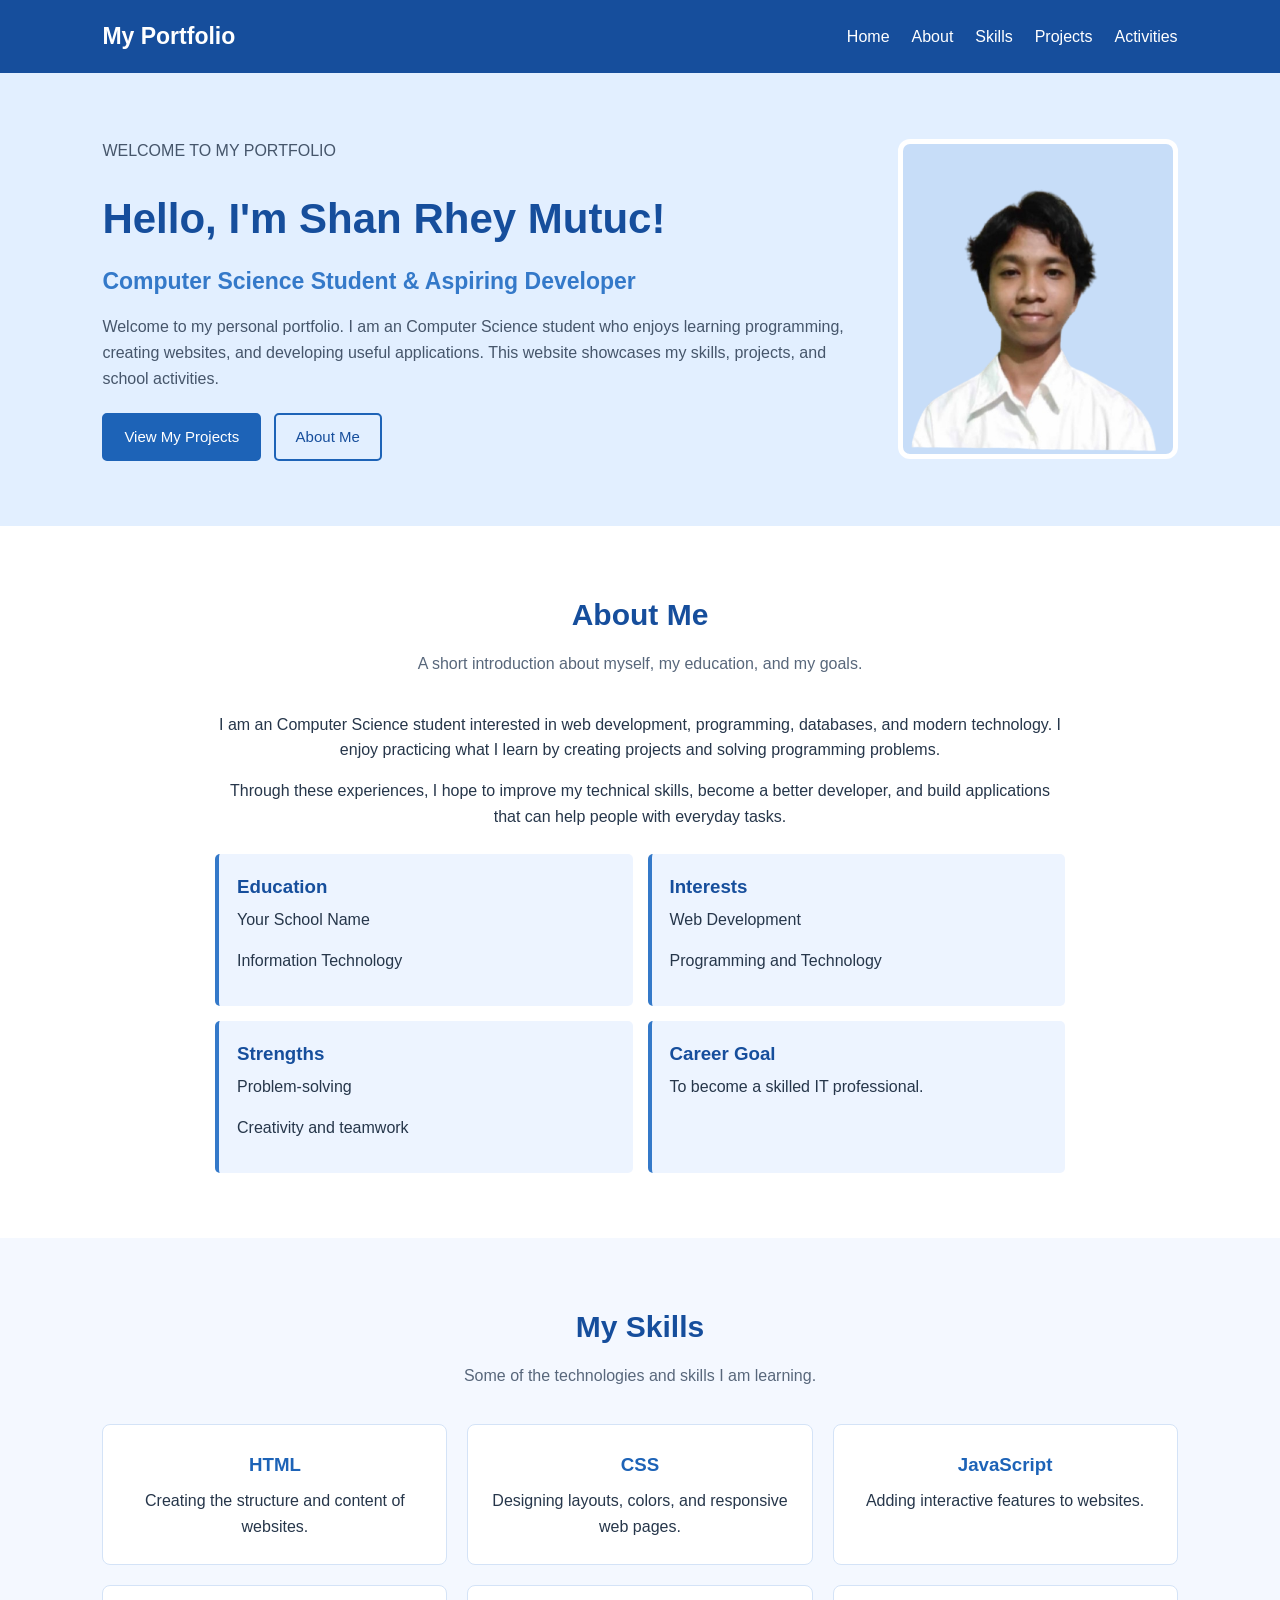
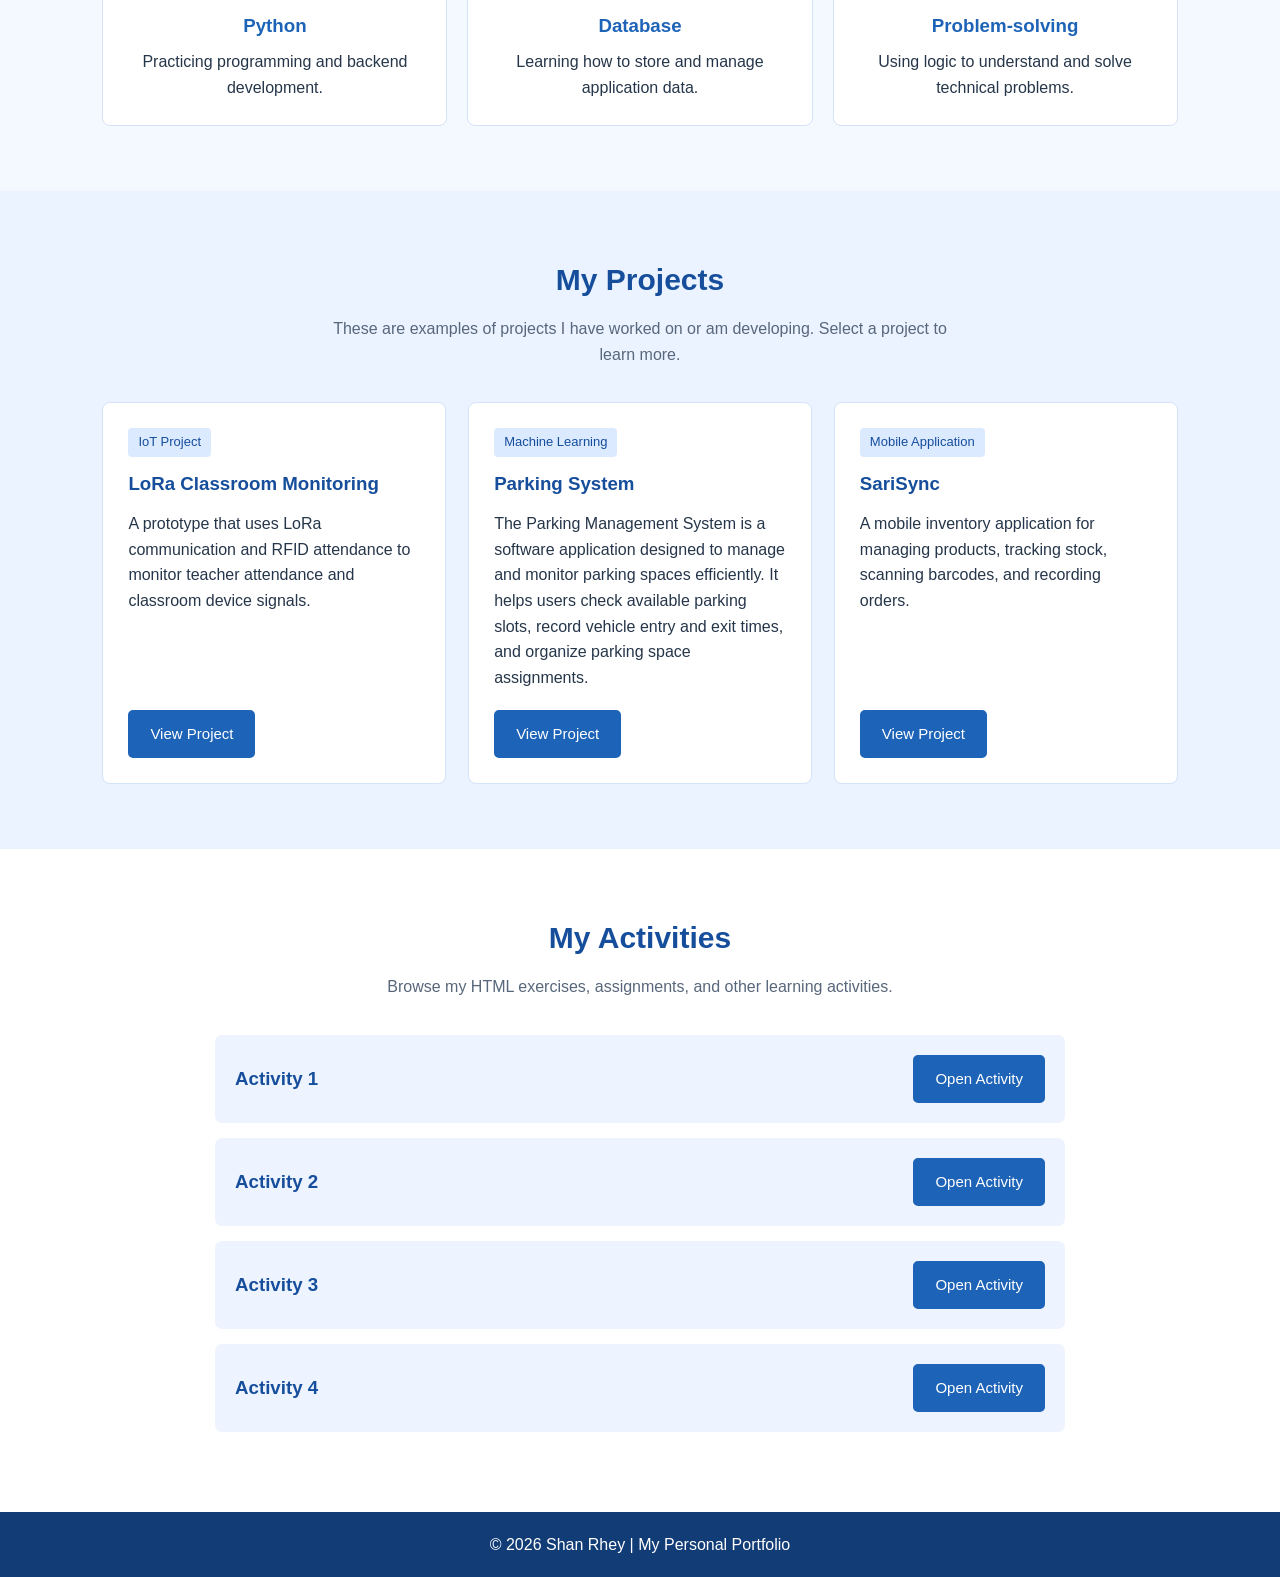
<file: index.html>
<!DOCTYPE html>

<html lang="en">
<head>
    <meta charset="UTF-8">
    <meta name="viewport" content="width=device-width, initial-scale=1.0">

<title>My Personal Portfolio</title>
<link rel="stylesheet" href="style.css">
<script src="script.js" defer></script>
</head>

<body>

<!-- Navigation -->
<header>
    <nav>
        <div class="logo">My Portfolio</div>

        <button
            class="menu-button"
            id="menuButton"
            aria-label="Toggle navigation"
            aria-expanded="false">
            ☰
        </button>

        <ul class="nav-links" id="navLinks">
            <li><a href="#home">Home</a></li>
            <li><a href="#about">About</a></li>
            <li><a href="#skills">Skills</a></li>
            <li><a href="#projects">Projects</a></li>
            <li><a href="#activities">Activities</a></li>
        </ul>
    </nav>
</header>

<!-- Home -->
<section id="home">
    <div class="home-content">

        <div class="intro">
            <p>WELCOME TO MY PORTFOLIO</p>

            <h1>Hello, I'm Shan Rhey Mutuc!</h1>

            <h2>Computer Science Student & Aspiring Developer</h2>

            <p>
                Welcome to my personal portfolio. I am an Computer Science student who enjoys learning programming,
                creating websites, and developing useful applications.
                This website showcases my skills, projects, and school
                activities.
            </p>

            <a href="#projects" class="button">View My Projects</a>
            <a href="#about" class="button button-outline">About Me</a>
        </div>

        <!-- Replace this with your actual image -->
        <img
            src="pic.png"
            alt="My profile photo"
            class="profile-image"
            id="profileImage">
    </div>
</section>

<!-- About -->
<section id="about">
    <h2 class="section-title">About Me</h2>

    <p class="section-intro">
        A short introduction about myself, my education, and my goals.
    </p>

    <div class="about-content">
        <p>
            I am an Computer Science student interested in web development,
            programming, databases, and modern technology. I enjoy
            practicing what I learn by creating projects and solving
            programming problems.
        </p>

        <p>
            Through these experiences, I hope to improve my technical
            skills, become a better developer, and build applications
            that can help people with everyday tasks.
        </p>

        <div class="personal-info">
            <div class="info-box">
                <h3>Education</h3>
                <p>Your School Name</p>
                <p>Information Technology</p>
            </div>

            <div class="info-box">
                <h3>Interests</h3>
                <p>Web Development</p>
                <p>Programming and Technology</p>
            </div>

            <div class="info-box">
                <h3>Strengths</h3>
                <p>Problem-solving</p>
                <p>Creativity and teamwork</p>
            </div>

            <div class="info-box">
                <h3>Career Goal</h3>
                <p>To become a skilled IT professional.</p>
            </div>
        </div>
    </div>
</section>

<!-- Skills -->
<section id="skills">
    <h2 class="section-title">My Skills</h2>

    <p class="section-intro">
        Some of the technologies and skills I am learning.
    </p>

    <div class="skills-container">

        <div class="skill-box">
            <h3>HTML</h3>
            <p>Creating the structure and content of websites.</p>
        </div>

        <div class="skill-box">
            <h3>CSS</h3>
            <p>Designing layouts, colors, and responsive web pages.</p>
        </div>

        <div class="skill-box">
            <h3>JavaScript</h3>
            <p>Adding interactive features to websites.</p>
        </div>

        <div class="skill-box">
            <h3>Python</h3>
            <p>Practicing programming and backend development.</p>
        </div>

        <div class="skill-box">
            <h3>Database</h3>
            <p>Learning how to store and manage application data.</p>
        </div>

        <div class="skill-box">
            <h3>Problem-solving</h3>
            <p>Using logic to understand and solve technical problems.</p>
        </div>

    </div>
</section>

<!-- Projects -->
<section id="projects">
    <h2 class="section-title">My Projects</h2>

    <p class="section-intro">
        These are examples of projects I have worked on or am developing.
        Select a project to learn more.
    </p>

    <div class="projects-container">

        <div class="project-card">
            <span class="project-type">IoT Project</span>

            <h3>LoRa Classroom Monitoring</h3>

            <p>
                A prototype that uses LoRa communication and RFID
                attendance to monitor teacher attendance and classroom
                device signals.
            </p>

            <a
                href="HTML/lora.html"
                target="_blank"
                rel="noopener noreferrer"
                class="button">
                View Project
            </a>
        </div>

        <div class="project-card">
            <span class="project-type">Machine Learning</span>

            <h3>Parking System</h3>

            <p>
                The Parking Management System is a software application 
                designed to manage and monitor parking spaces efficiently. 
                It helps users check available parking slots,
                 record vehicle entry and exit times, and organize parking 
                 space assignments.
            </p>

            <a
                href="HTML/qualirec.html"
                target="_blank"
                rel="noopener noreferrer"
                class="button">
                View Project
            </a>
        </div>

        <div class="project-card">
            <span class="project-type">Mobile Application</span>

            <h3>SariSync</h3>

            <p>
                A mobile inventory application for managing products,
                tracking stock, scanning barcodes, and recording orders.
            </p>

            <a
                href="HTML/sarisync.html"
                target="_blank"
                rel="noopener noreferrer"
                class="button">
                View Project
            </a>
        </div>

    </div>
</section>

<!-- Activities -->
<section id="activities">
    <h2 class="section-title">My Activities</h2>

    <p class="section-intro">
        Browse my HTML exercises, assignments, and other learning
        activities.
    </p>

    <div class="activities-container">

        <div class="activity-item">
            <div>
                <h3>Activity 1</h3>
               
            </div>

            <a
                href="HTML/act1.html"
                target="_blank"
                rel="noopener noreferrer"
                class="button">
                Open Activity
            </a>
        </div>

        <div class="activity-item">
            <div>
                <h3>Activity 2</h3>
               
            </div>

            <a
                href="HTML/sample.html"
                target="_blank"
                rel="noopener noreferrer"
                class="button">
                Open Activity
            </a>
        </div>

        <div class="activity-item">
            <div>
                <h3>Activity 3</h3>
                
            </div>

            <a
                href="Mutuc_Finals_Activity2/sample.html"
                target="_blank"
                rel="noopener noreferrer"
                class="button">
                Open Activity
            </a>
        </div>

        <div class="activity-item">
            <div>
                <h3>Activity 4</h3>
                
            </div>

            <a
                href="sample_1/sample.html"
                target="_blank"
                rel="noopener noreferrer"
                class="button">
                Open Activity
            </a>
        </div>

    </div>
</section>

<!-- Footer -->
<footer>
    <p>
        &copy; <span id="year"></span> Shan Rhey |
        My Personal Portfolio
    </p>
</footer>

</body>
</html>
</file>
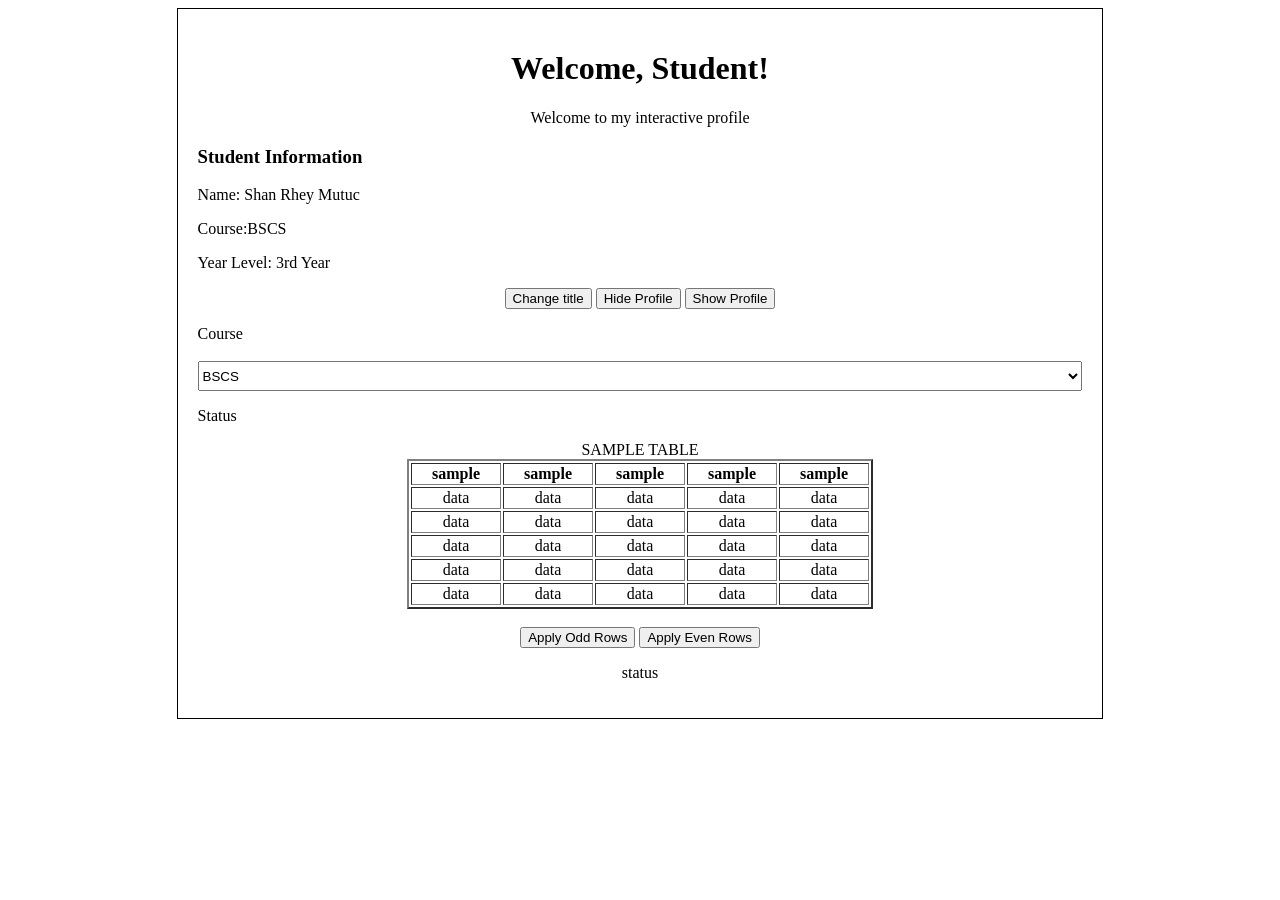
<file: HTML/act1.html>
<!DOCTYPE html>
<html lang="en">
<head>
    <meta charset="UTF-8">
    <meta name="viewport" content="width=device-width, initial-scale=1.0">
    <title>Document</title>

    <style>
        .container{
            border: 1px solid;
            width: 70%;
            padding: 20px;
            margin-right: auto;
            margin-left:auto;
            text-align: center;
        }
        .container .infoclass{
            text-align: left;
        }
        .container .container_1{
            text-align: left;
        }
        .selectclass{
            width: 100%;
            height: 30px;
        }
        table{
            margin-left: auto;
            margin-right: auto;
            
        }
         th{
           padding-left: 20px;
           padding-right: 20px;
         }
    </style>
    <script src="https://code.jquery.com/jquery-3.7.1.min.js"></script>
</head>
<body>
   
    <div class="container">

           <h1 id="title">Welcome, Student!</h1>
    <p>Welcome to my interactive profile</p>

    <div id="info" class="infoclass">
      <h3>Student Information</h3>
      <p>Name: Shan Rhey Mutuc</p>
      <p id="course">Course:BSCS</p>
      <p>Year Level: 3rd Year</p>
    </div>

    <button id="btnclick">Change title</button>
    <button id="hide">Hide Profile</button>
    <button id="show">Show Profile</button><br>

    <p id="state1"></p>
    
    <div class="container_1">
        <label for="">Course</label><br><br>
        <select name="" id="selectid" class="selectclass">
            <option value="BSCS">BSCS</option>
            <option value="BSIT">BSIT</option>
            <option value="BSHM">BSHM</option>
        </select>

        <p id="state2">Status</p>

    </div>

    <table border="2">
        <label for="">SAMPLE TABLE</label>
        <tr >
            <th>sample</th>
            <th>sample</th>
            <th>sample</th>
            <th>sample</th>
            <th>sample</th>
        </tr>
        <tr>
            <td>data</td>
            <td>data</td>
            <td>data</td>
            <td>data</td>
            <td>data</td>
        </tr>
        <tr>
            <td>data</td>
            <td>data</td>
            <td>data</td>
            <td>data</td>
            <td>data</td>
        </tr>
         <tr>
            <td>data</td>
            <td>data</td>
            <td>data</td>
            <td>data</td>
            <td>data</td>
        </tr>
         <tr>
            <td>data</td>
            <td>data</td>
            <td>data</td>
            <td>data</td>
            <td>data</td>
        </tr>
         <tr>
            <td>data</td>
            <td>data</td>
            <td>data</td>
            <td>data</td>
            <td>data</td>
        </tr>   
    </table><br>

    <button id="btnodd">Apply Odd Rows</button> 

    <button id="btneven">Apply Even Rows</button>

    <p id="state3">status</p>
    

    </div>
 
    
    

<script src="act1.js"></script>
</body>
</html>
</file>
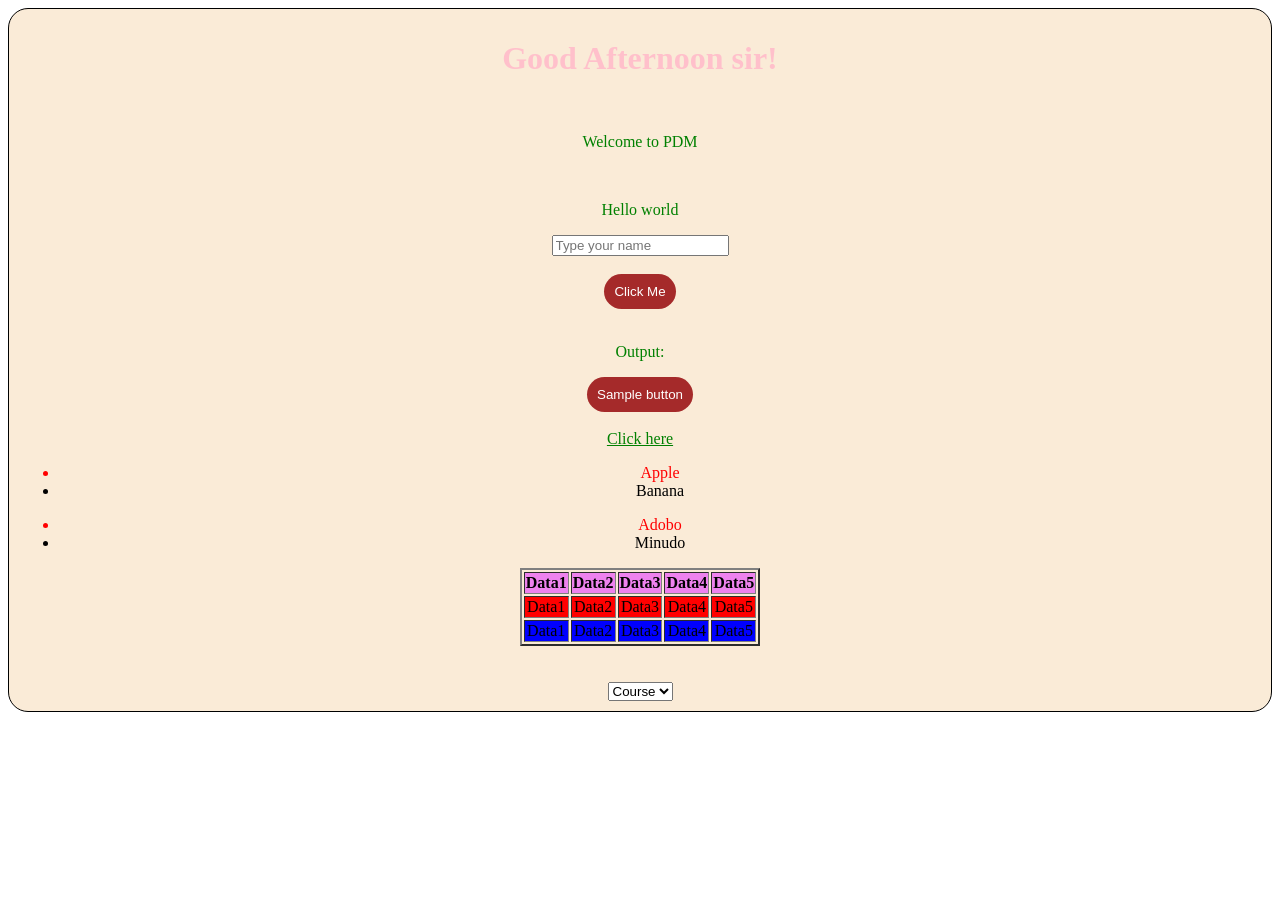
<file: HTML/sample.html>
<!DOCTYPE html>
<html lang="en">
<head>
    <meta charset="UTF-8">
    <meta name="viewport" content="width=device-width, initial-scale=1.0">
    <title>Document</title>
    <style>
        body{
            text-align: center;
        }

        .card{
            border: 1px solid;
            padding: 10px;
            border-radius: 20px;
            background-color: antiquewhite;
           
        }
        button{
            border-radius: 20px;
            border: none;
            background-color: brown;
            color: white ;
            padding: 10px;
            
            
        }
        
    
        
    </style>
    <script src="https://code.jquery.com/jquery-3.7.1.min.js"></script>
</head>
<body>

    <div class="card">
        
        <h1 id="title">Hello BSCS31A</h1><br>
        <p id="title_above">Welcome to PDM</p><br>
        <p>Hello world  </p>
        <input type="text" name="name" id="name" placeholder="Type your name"><br><br>

        <button id="btn">Click Me</button><br><br>

        <p id="message">Output: </p>

        <button id="btn_1">Sample button</button><br><br>

        <a href="#">Click here</a><br>

        <ul>
            <li>Apple</li>
            <li>Banana</li>
        </ul>
        
         <ul>
            <li>Adobo</li>
            <li>Minudo</li>
        </ul>
        
        <table border="2" style="margin-left:auto; margin-right:auto;" id="tb">
            <tr>
                <th>Data1</th>
                <th>Data2</th>
                <th>Data3</th>
                <th>Data4</th>
                <th>Data5</th>
            </tr>
            <tr>
                <td>Data1</td>
                <td>Data2</td>
                <td>Data3</td>
                <td>Data4</td>
                <td>Data5</td>
            </tr>
            <tr>
                <td>Data1</td>
                <td>Data2</td>
                <td>Data3</td>
                <td>Data4</td>
                <td>Data5</td>
            </tr>
        </table><br><br>


        <select name="" id="course">
            <option value="" >Course</option>
            <option value="BSIT">BSIT</option>
            <option value="BSCS">BSCS</option>
            <option value="BSHM">BSHM</option>
        </select>
    </div>
    
    <script src="sample.js"></script>
</body>
</html>
</file>
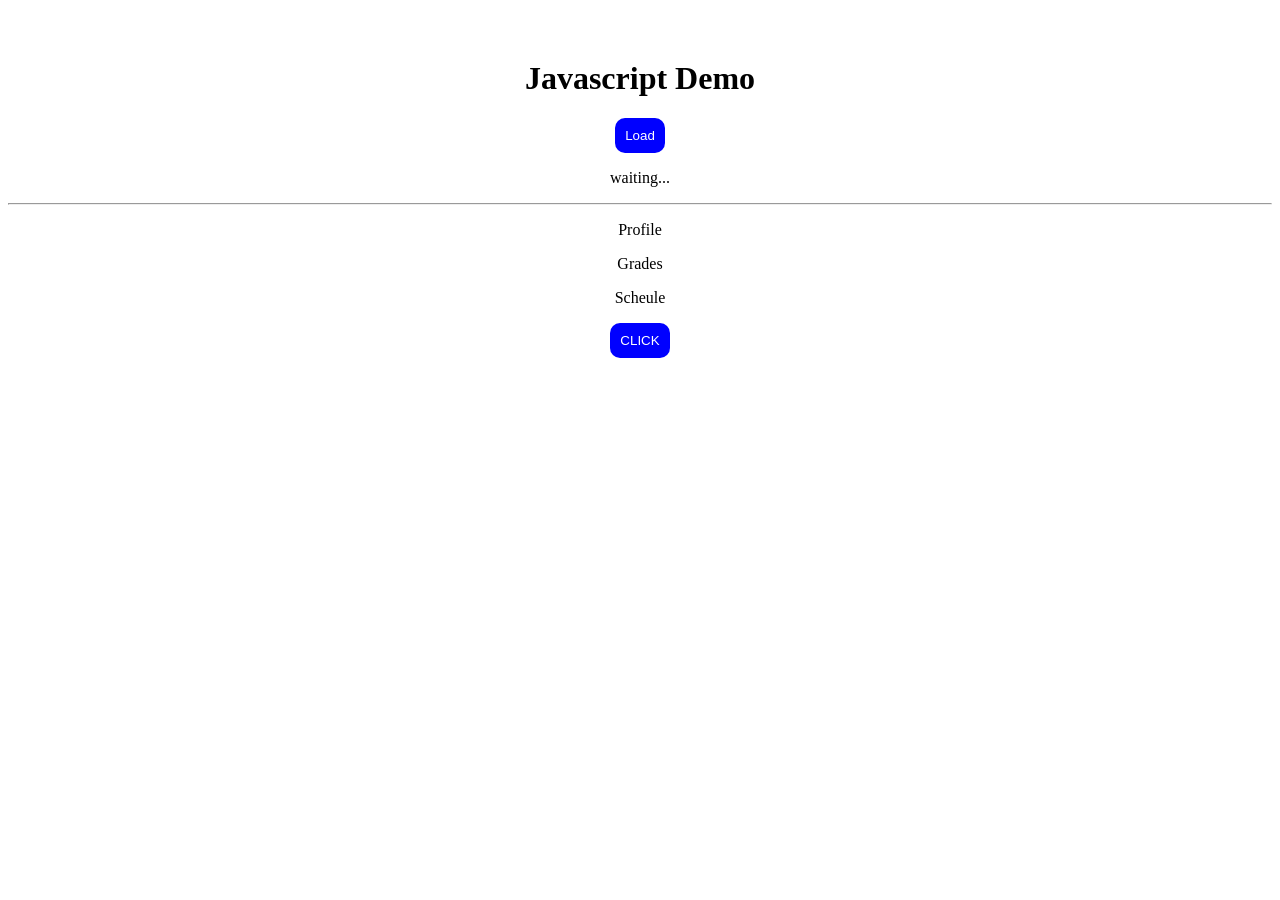
<file: Mutuc_Finals_Activity2/sample.html>
<!DOCTYPE html>
<html lang="en">
<head>
    <meta charset="UTF-8">
    <meta name="viewport" content="width=device-width, initial-scale=1.0">
    <title>Document</title>

    <style>
        body{
            text-align: center;
            margin-top: 60px;
        }
        button{
            color: white;
            background-color: blue;
            border: none;
            padding: 10px;
            border-radius: 10px;
        }  
        p{
            font-family: Georgia, 'Times New Roman', Times, serif;
        }
    </style>
</head>
<body>
    <h1>Javascript Demo</h1>

    <button id="btnload">Load</button>
    <p id="wait">waiting...</p>

    <hr>

    <p id="profile">Profile</p>
     <p id="grade">Grades</p>
      <p id="sched">Scheule</p>

      <button id="btn2">CLICK</button>

    <script src="script.js"></script>
</body>
</html>
</file>
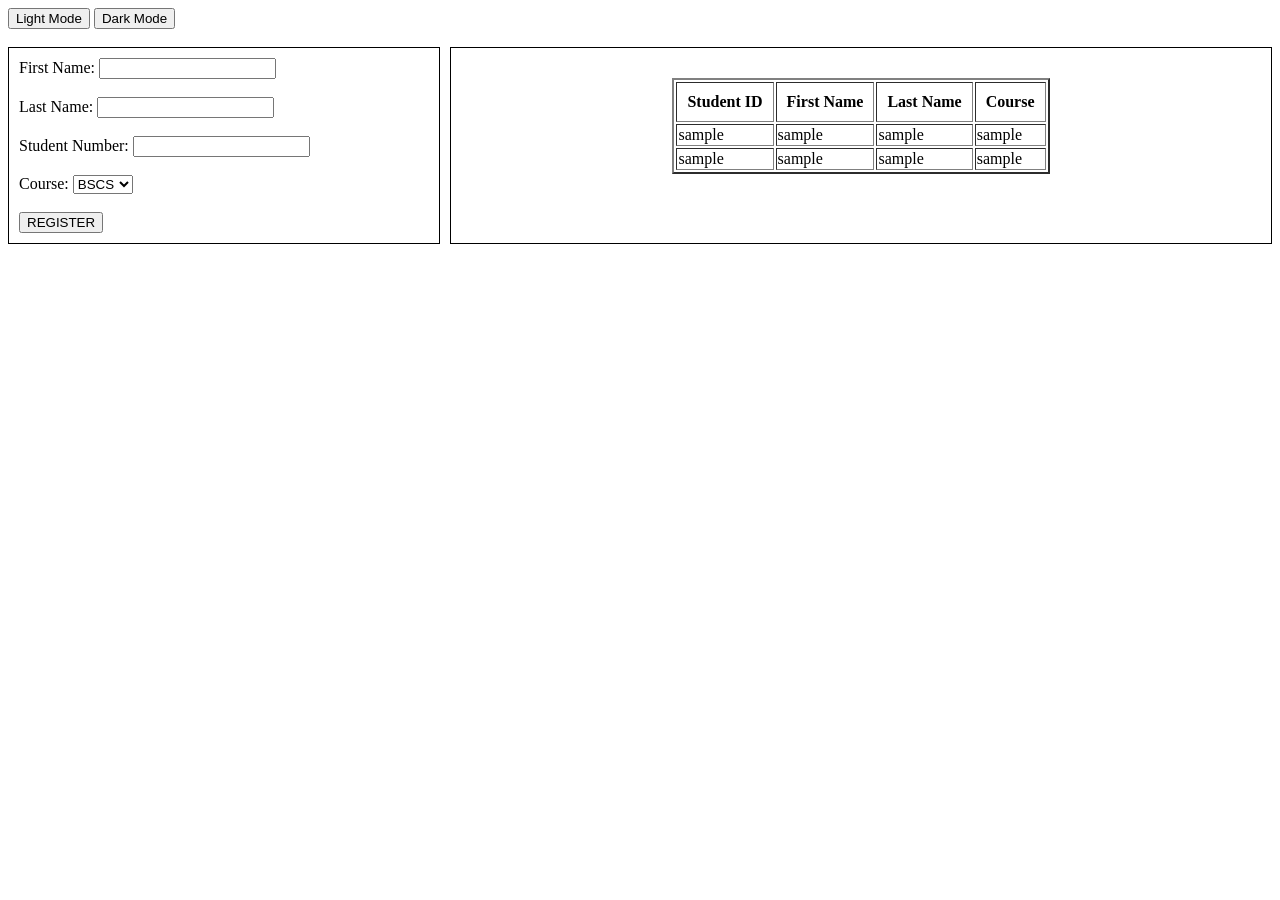
<file: sample_1/sample.html>
<!DOCTYPE html>
<html lang="en">
<head>
    <meta charset="UTF-8">
    <meta name="viewport" content="width=device-width, initial-scale=1.0">
    <title>Document</title>
    <link rel="stylesheet" href="style.css">
    <script src="https://code.jquery.com/jquery-3.7.1.min.js"></script>

</head>
<body>
    <button id="light">Light Mode</button>

    <button id="dark">Dark Mode</button>

    <br><br>

    <div class="main">
        <div class="container">
        <form id="studentform" >
            <label>First Name: </label>
            <input type="text" id="fname" required>

            <br><br>

            <label>Last Name: </label>
            <input type="text" id="lname" required>

           <br><br>

            <label>Student Number: </label>
            <input type="text" id="studid" required>

           <br><br>

            <label>Course: </label>
            <select id="select_course" required>

                <option value="BSCS">BSCS</option>
                <option value="BSIT">BSIT</option>
                <option value="BSTM">BSTM</option>

            </select>

            <br><br>

            <button type="submit">REGISTER</button>



    
        </form>
    </div>
    <div class="container1">

       <table border="2" id="list">
        <tr>
            <th>Student ID</th>
            <th>First Name</th>
            <th>Last Name</th>
            <th>Course</th>
        </tr>
        <tr>
            <td>sample</td>
            <td>sample</td>
            <td>sample</td>
            <td>sample</td>
        </tr>
         <tr>
            <td>sample</td>
            <td>sample</td>
            <td>sample</td>
            <td>sample</td>
        </tr>   
       </table>
    </div>
    </div>
    
    <script src="sample.js"></script>
</body>
</html>
</file>
<file: style.css>
/* Basic styles */
    * {
        margin: 0;
        padding: 0;
        box-sizing: border-box;
        scroll-behavior: smooth;
    }

    body {
        font-family: Arial, sans-serif;
        background-color: #f4f8ff;
        color: #26364a;
        line-height: 1.6;
    }

    /* Navigation */
    header {
        background-color: #164e9c;
        padding: 18px 8%;
        color: white;
    }

    nav {
        display: flex;
        justify-content: space-between;
        align-items: center;
        flex-wrap: wrap;
    }

    .logo {
        font-size: 23px;
        font-weight: bold;
        color: white;
    }

    .nav-links {
        display: flex;
        gap: 22px;
        list-style: none;
    }

    .nav-links a {
        color: white;
        text-decoration: none;
    }

    .nav-links a:hover {
        color: #b9dcff;
    }

    .menu-button {
        display: none;
        padding: 6px 10px;
        background: white;
        color: #164e9c;
        border: none;
        border-radius: 4px;
        font-size: 20px;
        cursor: pointer;
    }

    /* General sections */
    section {
        padding: 65px 8%;
        scroll-margin-top: 20px;
    }

    .section-title {
        text-align: center;
        color: #164e9c;
        font-size: 30px;
        margin-bottom: 12px;
    }

    .section-intro {
        text-align: center;
        margin: 0 auto 35px;
        max-width: 650px;
        color: #58677b;
    }

    /* Home section */
    #home {
        background-color: #e2efff;
    }

    .home-content {
        display: flex;
        align-items: center;
        justify-content: space-between;
        gap: 45px;
        max-width: 1100px;
        margin: auto;
    }

    .intro {
        flex: 1;
    }

    .intro h1 {
        font-size: 42px;
        color: #164e9c;
        margin-bottom: 10px;
    }

    .intro h2 {
        font-size: 23px;
        color: #3479c9;
        margin-bottom: 15px;
    }

    .intro p {
        margin-bottom: 22px;
        color: #46566b;
    }

    /* Profile image */
    .profile-image {
        width: 280px;
        height: 320px;
        object-fit: cover;
        object-position: center;
        border: 5px solid white;
        border-radius: 12px;
        background-color: #c7ddf8;
    }

    /* Buttons */
    .button {
        display: inline-block;
        background-color: #1d63b7;
        color: white;
        padding: 10px 20px;
        border-radius: 5px;
        text-decoration: none;
        border: 2px solid #1d63b7;
        cursor: pointer;
        font-size: 15px;
    }

    .button:hover {
        background-color: #164e9c;
    }

    .button-outline {
        background-color: transparent;
        color: #164e9c;
        margin-left: 8px;
    }

    .button-outline:hover {
        background-color: #d2e5ff;
    }

    /* About section */
    #about {
        background-color: white;
    }

    .about-content {
        max-width: 850px;
        margin: auto;
        text-align: center;
    }

    .about-content p {
        margin-bottom: 15px;
    }

    .personal-info {
        display: grid;
        grid-template-columns: repeat(2, 1fr);
        gap: 15px;
        margin-top: 25px;
        text-align: left;
    }

    .info-box {
        background-color: #edf4ff;
        padding: 18px;
        border-left: 4px solid #3479c9;
        border-radius: 5px;
    }

    .info-box h3 {
        color: #164e9c;
        margin-bottom: 5px;
    }

    /* Skills */
    .skills-container {
        display: grid;
        grid-template-columns: repeat(3, 1fr);
        gap: 20px;
    }

    .skill-box {
        background-color: white;
        border: 1px solid #d4e3f7;
        padding: 25px 18px;
        text-align: center;
        border-radius: 8px;
    }

    .skill-box h3 {
        color: #1d63b7;
        margin-bottom: 8px;
    }

    /* Projects */
    #projects {
        background-color: #eaf3ff;
    }

    .projects-container {
        display: grid;
        grid-template-columns: repeat(3, 1fr);
        gap: 22px;
    }

    .project-card {
        background-color: white;
        border: 1px solid #d4e3f7;
        border-radius: 8px;
        padding: 25px;
        display: flex;
        flex-direction: column;
        align-items: flex-start;
    }

    .project-card h3 {
        color: #164e9c;
        margin-bottom: 12px;
    }

    .project-card p {
        margin-bottom: 15px;
        flex-grow: 1;
    }

    .project-card .button {
        margin-top: 5px;
    }

    .project-type {
        background-color: #dceaff;
        color: #164e9c;
        display: inline-block;
        padding: 4px 10px;
        border-radius: 4px;
        font-size: 13px;
        margin-bottom: 12px;
    }

    /* Activities */
    #activities {
        background-color: white;
    }

    .activities-container {
        max-width: 850px;
        margin: auto;
    }

    .activity-item {
        display: flex;
        justify-content: space-between;
        align-items: center;
        gap: 20px;
        background-color: #edf4ff;
        padding: 20px;
        margin-bottom: 15px;
        border-radius: 7px;
    }

    .activity-item h3 {
        color: #164e9c;
    }

    .activity-item p {
        color: #58677b;
    }

    .activity-item .button {
        flex-shrink: 0;
    }

    /* Contact */
    #contact {
        background-color: #e2efff;
    }

    .contact-container {
        max-width: 600px;
        margin: auto;
    }

    .contact-form {
        background-color: white;
        padding: 25px;
        border-radius: 8px;
    }

    .contact-form label {
        display: block;
        margin-bottom: 5px;
        font-weight: bold;
        color: #164e9c;
    }

    .contact-form input,
    .contact-form textarea {
        width: 100%;
        padding: 11px;
        margin-bottom: 15px;
        border: 1px solid #c4d5eb;
        border-radius: 5px;
        font-family: Arial, sans-serif;
        font-size: 15px;
    }

    .contact-form textarea {
        min-height: 120px;
        resize: vertical;
    }

    #form-message {
        margin-top: 12px;
        color: #164e9c;
    }

    /* Footer */
    footer {
        background-color: #123c76;
        color: white;
        text-align: center;
        padding: 20px;
    }

    /* Responsive design for phones */
    @media (max-width: 800px) {
        .home-content {
            flex-direction: column-reverse;
            text-align: center;
        }

        .profile-image {
            width: 230px;
            height: 260px;
        }

        .intro h1 {
            font-size: 34px;
        }

        .skills-container,
        .projects-container {
            grid-template-columns: repeat(2, 1fr);
        }

        .menu-button {
            display: block;
        }

        nav {
            position: relative;
        }

        .nav-links {
            display: none;
            flex-direction: column;
            width: 100%;
            gap: 12px;
            padding-top: 18px;
        }

        .nav-links.show {
            display: flex;
        }
    }

    @media (max-width: 550px) {
        section {
            padding: 45px 6%;
        }

        .skills-container,
        .projects-container,
        .personal-info {
            grid-template-columns: 1fr;
        }

        .activity-item {
            flex-direction: column;
            align-items: flex-start;
        }

        .activity-item .button {
            width: 100%;
            text-align: center;
        }

        .button-outline {
            margin: 10px 0 0;
        }
    }
</file>
<file: sample_1/style.css>
.main{
    display: flex;
}

.container{
    border: 1px solid;
    padding: 10px;
    flex: 2;
    margin-right: 10px;
}

.container1{
    border: 1px solid;
    width: 50%;
    flex: 4;
}

table{
    margin-left: auto;
    margin-right: auto;
    margin-top: 30px;
}
th{
    padding: 10px;
}
</file>
